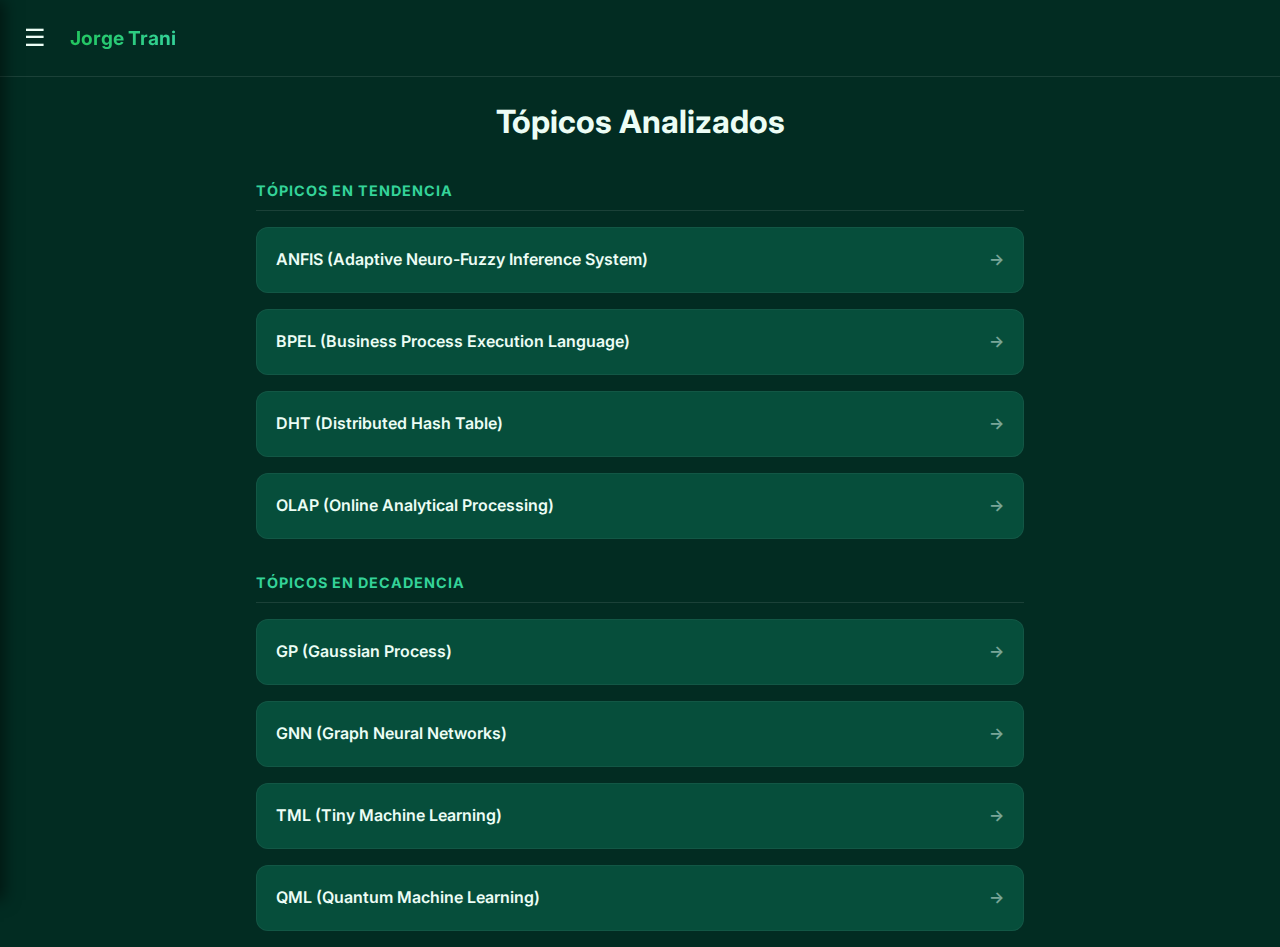
<file: index.html>
<!DOCTYPE html>
<html lang="es">

<head>
    <meta charset="UTF-8">
    <meta name="viewport" content="width=device-width, initial-scale=1.0">
    <title>Tópicos de Investigación</title>
    <link rel="stylesheet" href="style.css">
    <link rel="preconnect" href="https://fonts.googleapis.com">
    <link rel="preconnect" href="https://fonts.gstatic.com" crossorigin>
    <link href="https://fonts.googleapis.com/css2?family=Inter:wght@400;500;600;700&display=swap" rel="stylesheet">
</head>

<body>

    <header>
        <button id="menuToggle" class="menu-toggle" aria-label="Abrir menú">☰</button>
        <div class="brand">Jorge Trani</div>
    </header>

    <div id="overlay" class="overlay"></div>

    <nav id="sidebar" class="sidebar">
        <a href="index.html" class="active">Tópicos</a>
        <a href="red-coautorias.html">Red de coautorías</a>
        <a href="tabla-resultados.html">Tabla de resultados</a>
        <a href="referencias.html">Referencias</a>
    </nav>

    <main>
        <h1>Tópicos Analizados</h1>

        <h2 class="section-title">Tópicos en Tendencia</h2>
        <ul class="topic-list">
            <li><a href="topico-anfis.html">ANFIS (Adaptive Neuro-Fuzzy Inference System)</a></li>
            <li><a href="topico-bpel.html">BPEL (Business Process Execution Language)</a></li>
            <li><a href="topico-dht.html">DHT (Distributed Hash Table)</a></li>
            <li><a href="topico-olap.html">OLAP (Online Analytical Processing)</a></li>
        </ul>

        <h2 class="section-title">Tópicos en Decadencia</h2>
        <ul class="topic-list">
            <li><a href="topico-gp.html">GP (Gaussian Process)</a></li>
            <li><a href="topico-gnn.html">GNN (Graph Neural Networks)</a></li>
            <li><a href="topico-tml.html">TML (Tiny Machine Learning)</a></li>
            <li><a href="topico-qml.html">QML (Quantum Machine Learning)</a></li>
        </ul>
    </main>

    <script src="script.js"></script>
</body>

</html>
</file>
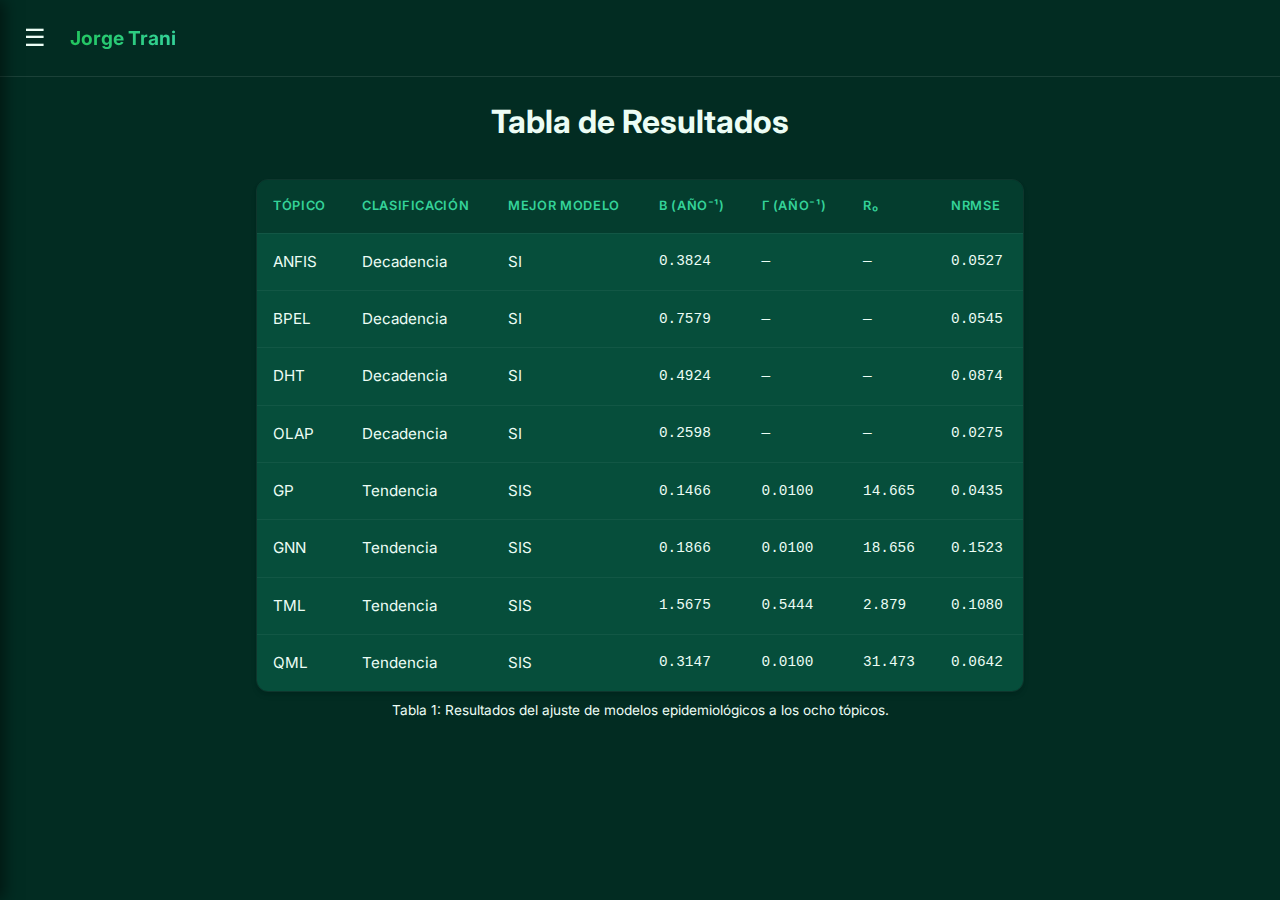
<file: tabla-resultados.html>
<!DOCTYPE html>
<html lang="es">

<head>
    <meta charset="UTF-8">
    <meta name="viewport" content="width=device-width, initial-scale=1.0">
    <title>Resultados</title>
    <link rel="stylesheet" href="style.css">
    <link rel="preconnect" href="https://fonts.googleapis.com">
    <link rel="preconnect" href="https://fonts.gstatic.com" crossorigin>
    <link href="https://fonts.googleapis.com/css2?family=Inter:wght@400;500;600;700&display=swap" rel="stylesheet">
</head>

<body>
    <header>
        <button id="menuToggle" class="menu-toggle" aria-label="Abrir menú">☰</button>
        <div class="brand">Jorge Trani</div>
    </header>
    <div id="overlay" class="overlay"></div>
    <nav id="sidebar" class="sidebar">
        <a href="topicos.html">Tópicos</a>
        <a href="red-completa/index.html">Redes de coautorías</a>
        <a href="tabla-resultados.html" class="active">Tabla de resultados</a>
        <a href="referencias.html">Referencias</a>
    </nav>
    <main>
        <h1>Tabla de Resultados</h1>

        <div class="table-container">
            <table class="results-table">
                <thead>
                    <tr>
                        <th>Tópico</th>
                        <th>Clasificación</th>
                        <th>Mejor modelo</th>
                        <th>β (año⁻¹)</th>
                        <th>γ (año⁻¹)</th>
                        <th>R₀</th>
                        <th>NRMSE</th>
                    </tr>
                </thead>
                <tbody>
                    <tr>
                        <td>ANFIS</td>
                        <td>Decadencia</td>
                        <td>SI</td>
                        <td class="numeric">0.3824</td>
                        <td class="numeric">—</td>
                        <td class="numeric">—</td>
                        <td class="numeric">0.0527</td>
                    </tr>
                    <tr>
                        <td>BPEL</td>
                        <td>Decadencia</td>
                        <td>SI</td>
                        <td class="numeric">0.7579</td>
                        <td class="numeric">—</td>
                        <td class="numeric">—</td>
                        <td class="numeric">0.0545</td>
                    </tr>
                    <tr>
                        <td>DHT</td>
                        <td>Decadencia</td>
                        <td>SI</td>
                        <td class="numeric">0.4924</td>
                        <td class="numeric">—</td>
                        <td class="numeric">—</td>
                        <td class="numeric">0.0874</td>
                    </tr>
                    <tr>
                        <td>OLAP</td>
                        <td>Decadencia</td>
                        <td>SI</td>
                        <td class="numeric">0.2598</td>
                        <td class="numeric">—</td>
                        <td class="numeric">—</td>
                        <td class="numeric">0.0275</td>
                    </tr>
                    <tr>
                        <td>GP</td>
                        <td>Tendencia</td>
                        <td>SIS</td>
                        <td class="numeric">0.1466</td>
                        <td class="numeric">0.0100</td>
                        <td class="numeric">14.665</td>
                        <td class="numeric">0.0435</td>
                    </tr>
                    <tr>
                        <td>GNN</td>
                        <td>Tendencia</td>
                        <td>SIS</td>
                        <td class="numeric">0.1866</td>
                        <td class="numeric">0.0100</td>
                        <td class="numeric">18.656</td>
                        <td class="numeric">0.1523</td>
                    </tr>
                    <tr>
                        <td>TML</td>
                        <td>Tendencia</td>
                        <td>SIS</td>
                        <td class="numeric">1.5675</td>
                        <td class="numeric">0.5444</td>
                        <td class="numeric">2.879</td>
                        <td class="numeric">0.1080</td>
                    </tr>
                    <tr>
                        <td>QML</td>
                        <td>Tendencia</td>
                        <td>SIS</td>
                        <td class="numeric">0.3147</td>
                        <td class="numeric">0.0100</td>
                        <td class="numeric">31.473</td>
                        <td class="numeric">0.0642</td>
                    </tr>
                </tbody>
            </table>
        </div>
        <p class="table-caption">Tabla 1: Resultados del ajuste de modelos epidemiológicos a los ocho tópicos.</p>
    </main>
    <script src="script.js"></script>
</body>

</html>
</file>
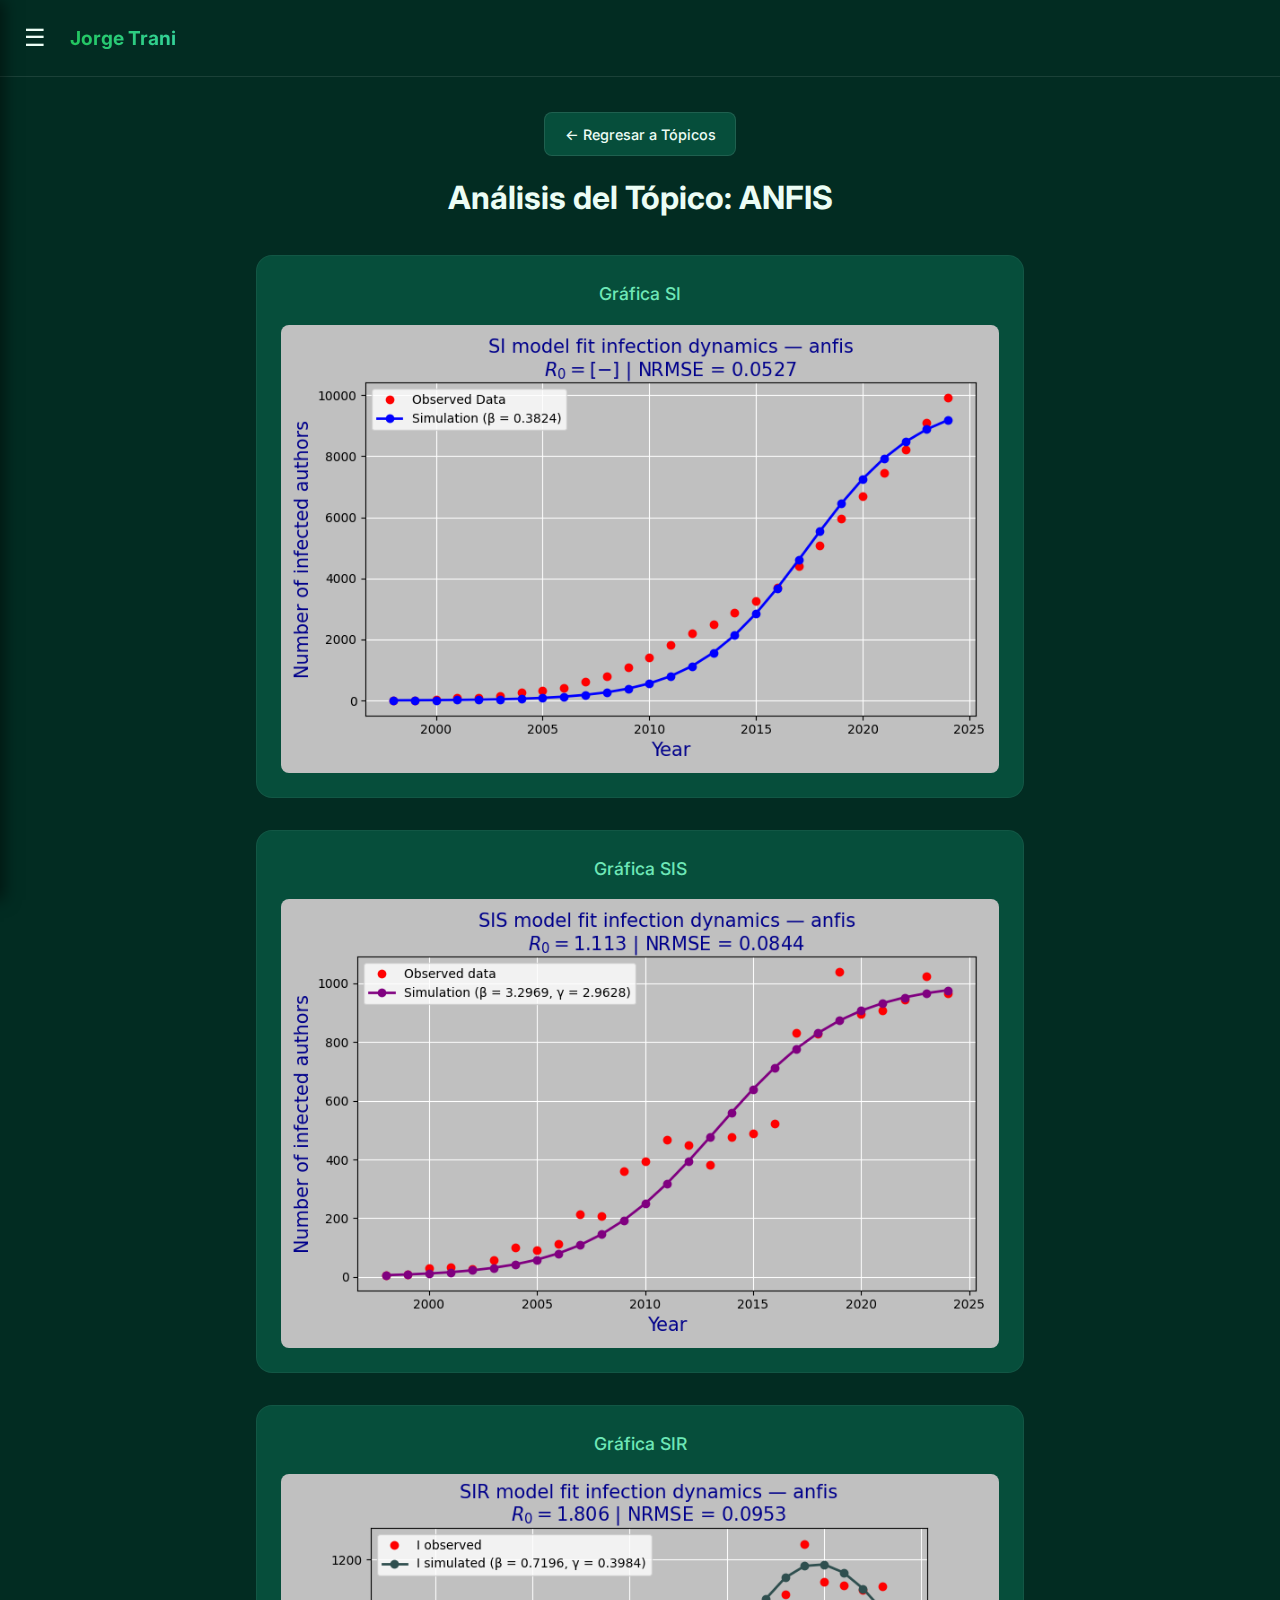
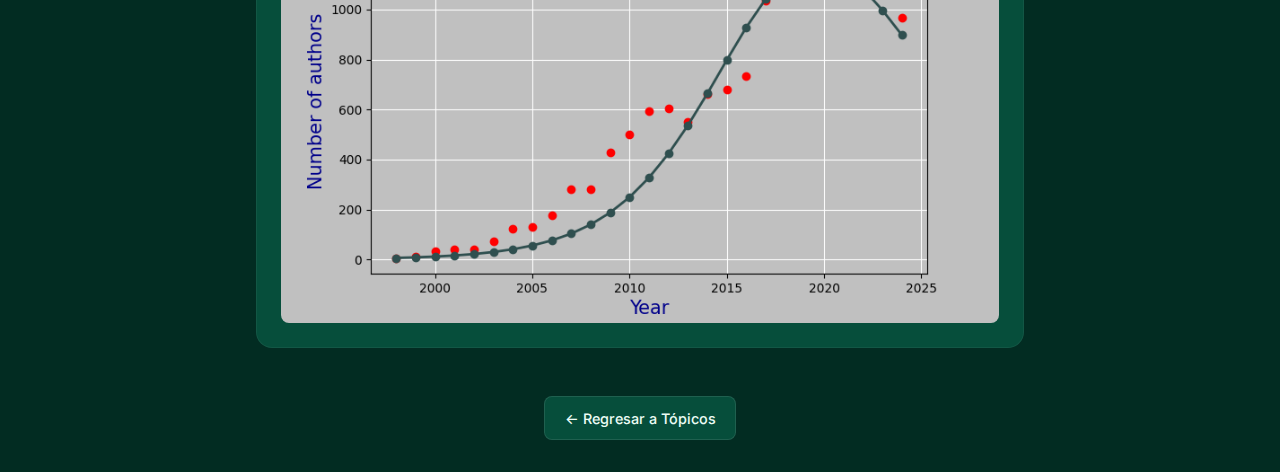
<file: topico-anfis.html>
<!DOCTYPE html>
<html lang="es">

<head>
    <meta charset="UTF-8">
    <meta name="viewport" content="width=device-width, initial-scale=1.0">
    <title>Tópico: ANFIS</title>
    <link rel="stylesheet" href="style.css">
    <link rel="preconnect" href="https://fonts.googleapis.com">
    <link rel="preconnect" href="https://fonts.gstatic.com" crossorigin>
    <link href="https://fonts.googleapis.com/css2?family=Inter:wght@400;500;600;700&display=swap" rel="stylesheet">
</head>

<body>
    <header>
        <button id="menuToggle" class="menu-toggle" aria-label="Abrir menú">☰</button>
        <div class="brand">Jorge Trani</div>
    </header>
    <div id="overlay" class="overlay"></div>
    <nav id="sidebar" class="sidebar">
        <a href="index.html">Tópicos</a>
        <a href="red-coautorias.html">Red de coautorías</a>
        <a href="tabla-resultados.html">Tabla de resultados</a>
        <a href="referencias.html">Referencias</a>
    </nav>
    <main>
        <div class="btn-back-container">
            <a href="index.html" class="btn-back">← Regresar a Tópicos</a>
        </div>

        <h1>Análisis del Tópico: ANFIS</h1>

        <div class="chart-card">
            <h2 class="chart-title">Gráfica SI</h2>
            <img src="imagenes/anfis_si.png" alt="Gráfica SI ANFIS" class="chart-img">
        </div>

        <div class="chart-card">
            <h2 class="chart-title">Gráfica SIS</h2>
            <img src="imagenes/anfis_sis.png" alt="Gráfica SIS ANFIS" class="chart-img">
        </div>

        <div class="chart-card">
            <h2 class="chart-title">Gráfica SIR</h2>
            <img src="imagenes/anfis_sir.png" alt="Gráfica SIR ANFIS" class="chart-img">
        </div>

        <div class="btn-back-container">
            <a href="index.html" class="btn-back">← Regresar a Tópicos</a>
        </div>
    </main>
    <script src="script.js"></script>
</body>

</html>
</file>
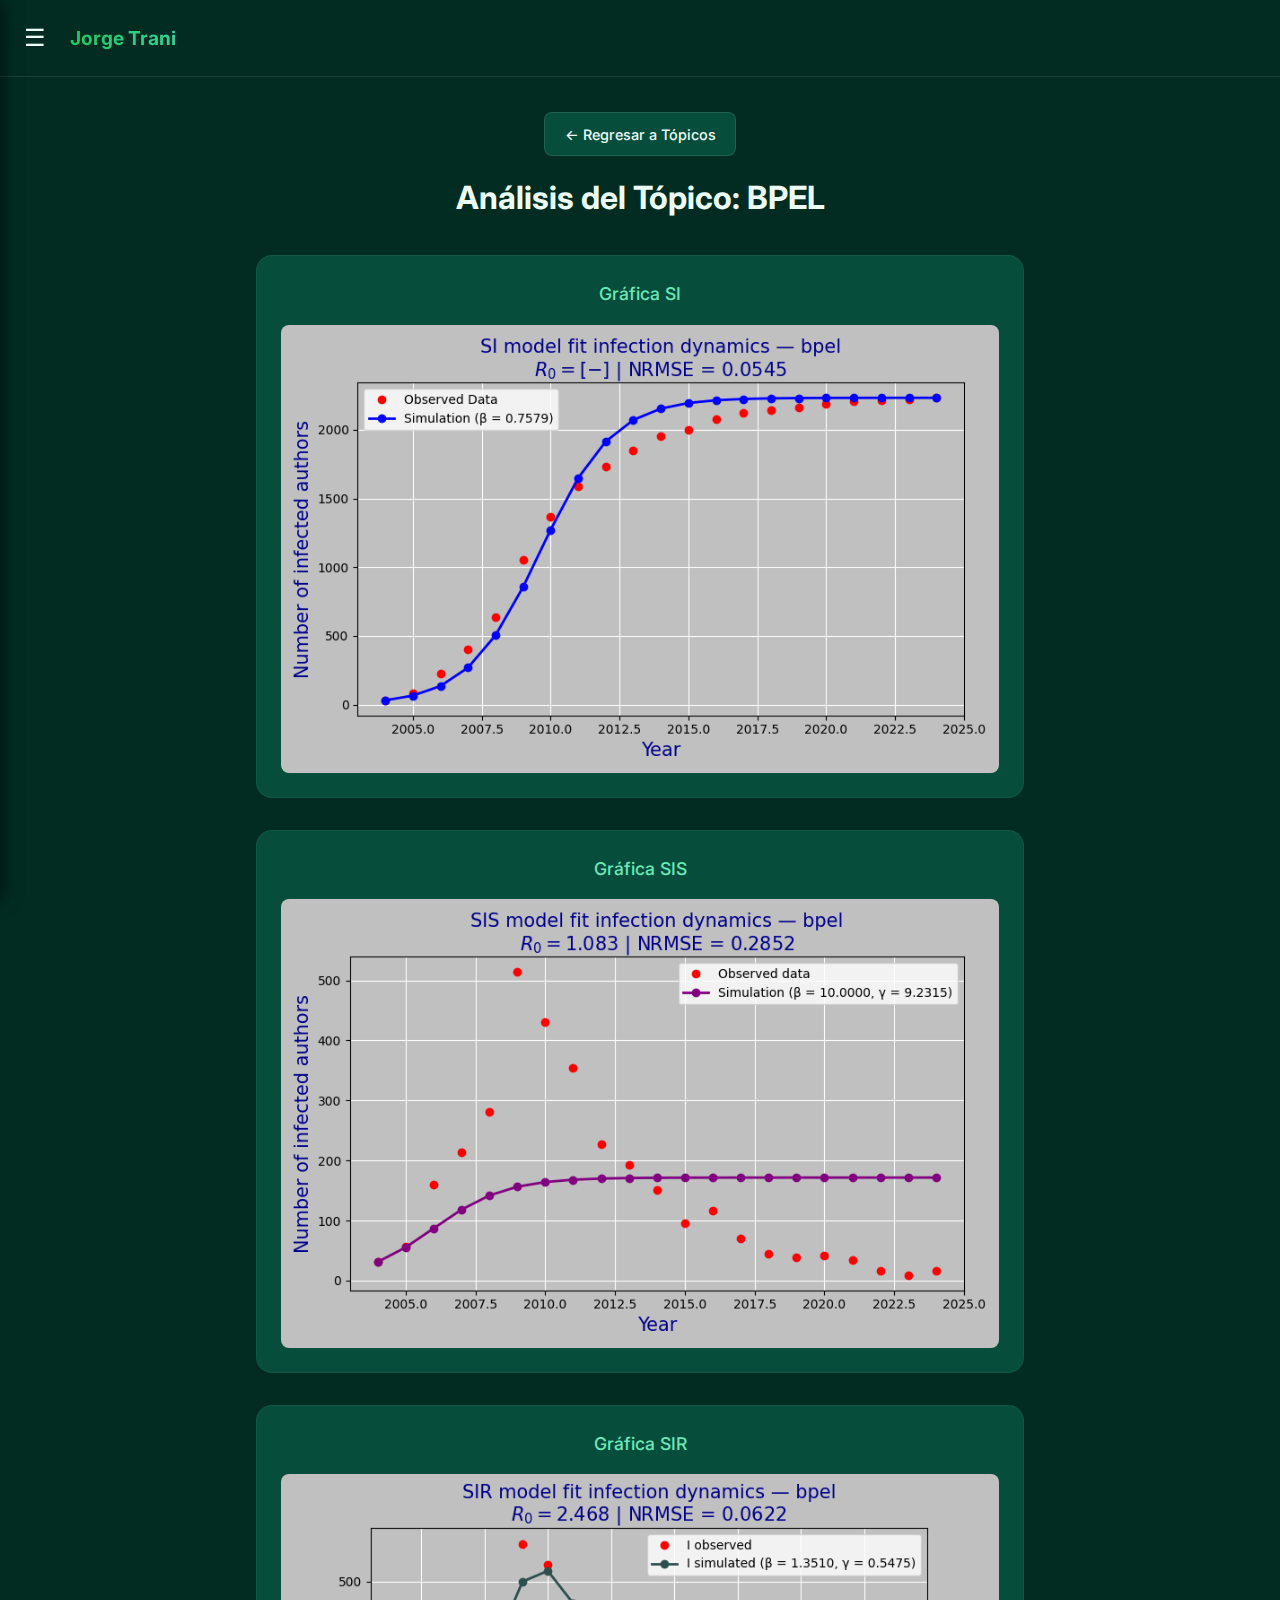
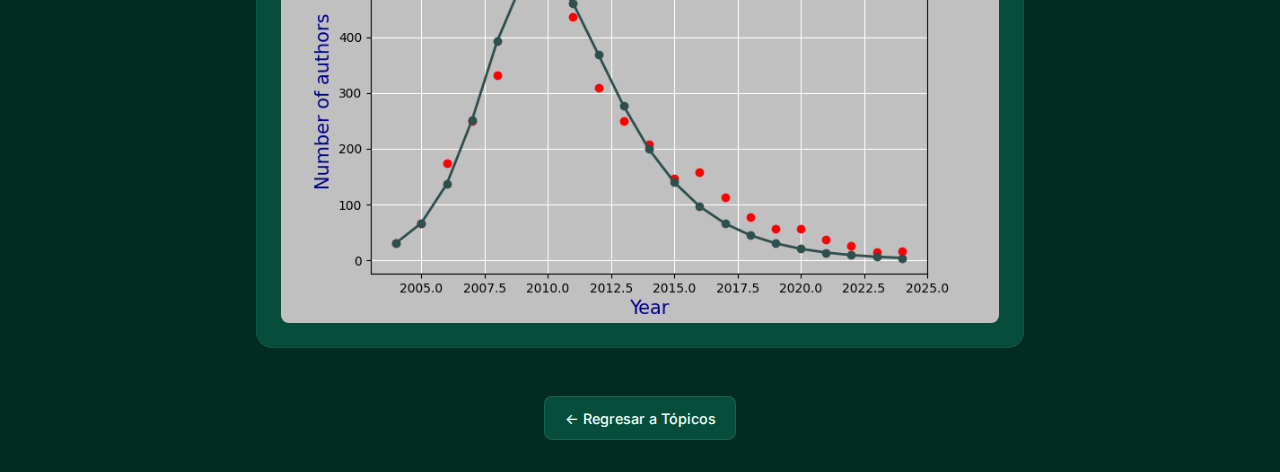
<file: topico-bpel.html>
<!DOCTYPE html>
<html lang="es">

<head>
    <meta charset="UTF-8">
    <meta name="viewport" content="width=device-width, initial-scale=1.0">
    <title>Tópico: BPEL</title>
    <link rel="stylesheet" href="style.css">
    <link rel="preconnect" href="https://fonts.googleapis.com">
    <link rel="preconnect" href="https://fonts.gstatic.com" crossorigin>
    <link href="https://fonts.googleapis.com/css2?family=Inter:wght@400;500;600;700&display=swap" rel="stylesheet">
</head>

<body>
    <header>
        <button id="menuToggle" class="menu-toggle" aria-label="Abrir menú">☰</button>
        <div class="brand">Jorge Trani</div>
    </header>
    <div id="overlay" class="overlay"></div>
    <nav id="sidebar" class="sidebar">
        <a href="index.html">Tópicos</a>
        <a href="red-coautorias.html">Red de coautorías</a>
        <a href="tabla-resultados.html">Tabla de resultados</a>
        <a href="referencias.html">Referencias</a>
    </nav>
    <main>
        <div class="btn-back-container">
            <a href="index.html" class="btn-back">← Regresar a Tópicos</a>
        </div>

        <h1>Análisis del Tópico: BPEL</h1>

        <div class="chart-card">
            <h2 class="chart-title">Gráfica SI</h2>
            <img src="imagenes/bpel_si.png" alt="Gráfica SI BPEL" class="chart-img">
        </div>

        <div class="chart-card">
            <h2 class="chart-title">Gráfica SIS</h2>
            <img src="imagenes/bpel_sis.png" alt="Gráfica SIS BPEL" class="chart-img">
        </div>

        <div class="chart-card">
            <h2 class="chart-title">Gráfica SIR</h2>
            <img src="imagenes/bpel_sir.png" alt="Gráfica SIR BPEL" class="chart-img">
        </div>

        <div class="btn-back-container">
            <a href="index.html" class="btn-back">← Regresar a Tópicos</a>
        </div>
    </main>
    <script src="script.js"></script>
</body>

</html>
</file>
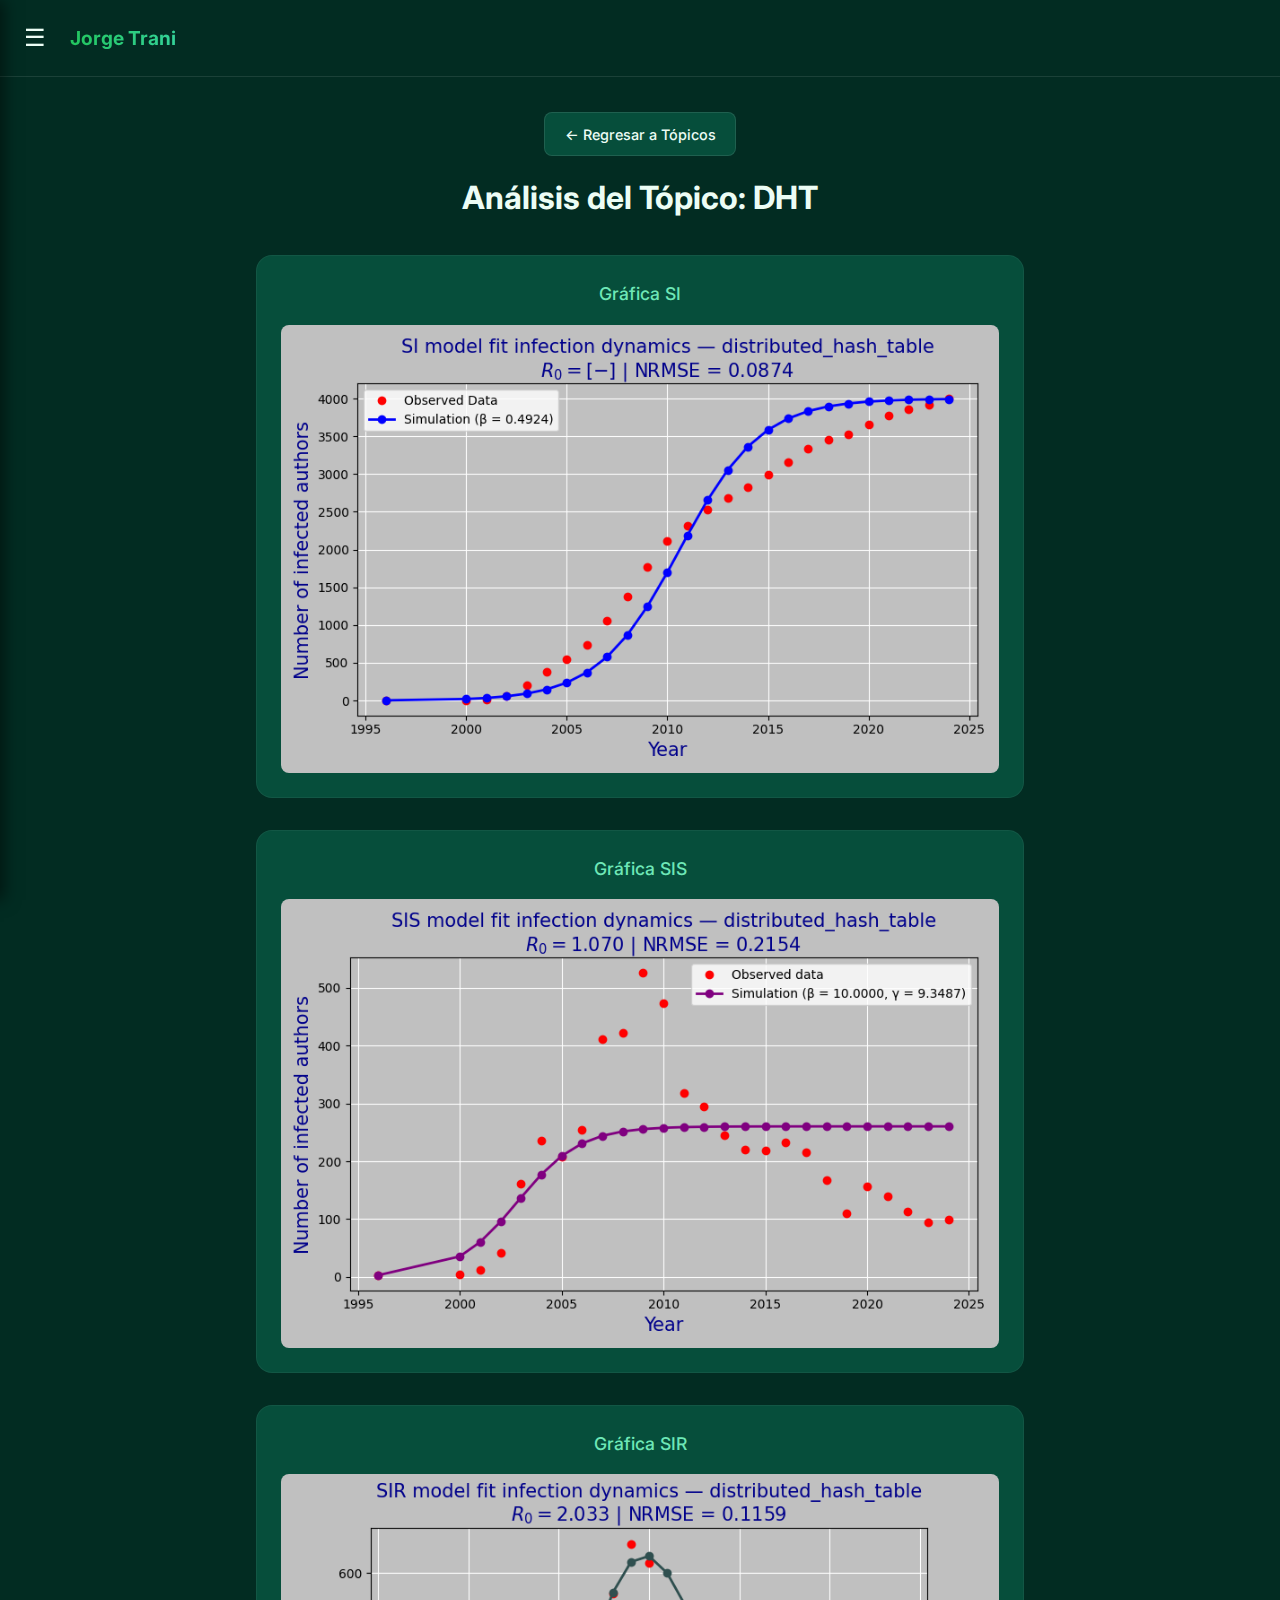
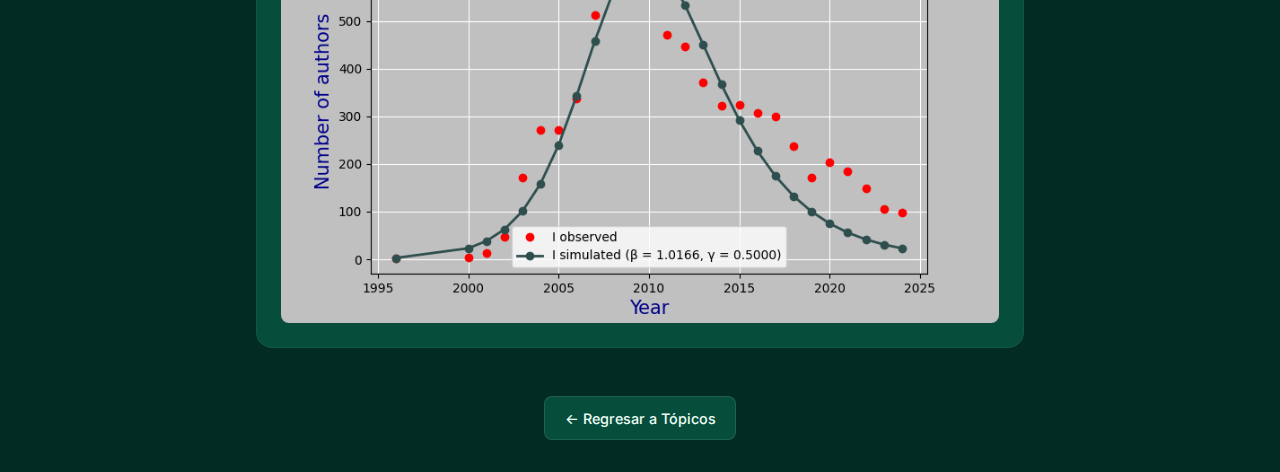
<file: topico-dht.html>
<!DOCTYPE html>
<html lang="es">

<head>
    <meta charset="UTF-8">
    <meta name="viewport" content="width=device-width, initial-scale=1.0">
    <title>Tópico: DHT</title>
    <link rel="stylesheet" href="style.css">
    <link rel="preconnect" href="https://fonts.googleapis.com">
    <link rel="preconnect" href="https://fonts.gstatic.com" crossorigin>
    <link href="https://fonts.googleapis.com/css2?family=Inter:wght@400;500;600;700&display=swap" rel="stylesheet">
</head>

<body>
    <header>
        <button id="menuToggle" class="menu-toggle" aria-label="Abrir menú">☰</button>
        <div class="brand">Jorge Trani</div>
    </header>
    <div id="overlay" class="overlay"></div>
    <nav id="sidebar" class="sidebar">
        <a href="index.html">Tópicos</a>
        <a href="red-coautorias.html">Red de coautorías</a>
        <a href="tabla-resultados.html">Tabla de resultados</a>
        <a href="referencias.html">Referencias</a>
    </nav>
    <main>
        <div class="btn-back-container">
            <a href="index.html" class="btn-back">← Regresar a Tópicos</a>
        </div>

        <h1>Análisis del Tópico: DHT</h1>

        <div class="chart-card">
            <h2 class="chart-title">Gráfica SI</h2>
            <img src="imagenes/dht_si.png" alt="Gráfica SI DHT" class="chart-img">
        </div>

        <div class="chart-card">
            <h2 class="chart-title">Gráfica SIS</h2>
            <img src="imagenes/dht_sis.png" alt="Gráfica SIS DHT" class="chart-img">
        </div>

        <div class="chart-card">
            <h2 class="chart-title">Gráfica SIR</h2>
            <img src="imagenes/dht_sir.png" alt="Gráfica SIR DHT" class="chart-img">
        </div>

        <div class="btn-back-container">
            <a href="index.html" class="btn-back">← Regresar a Tópicos</a>
        </div>
    </main>
    <script src="script.js"></script>
</body>

</html>
</file>
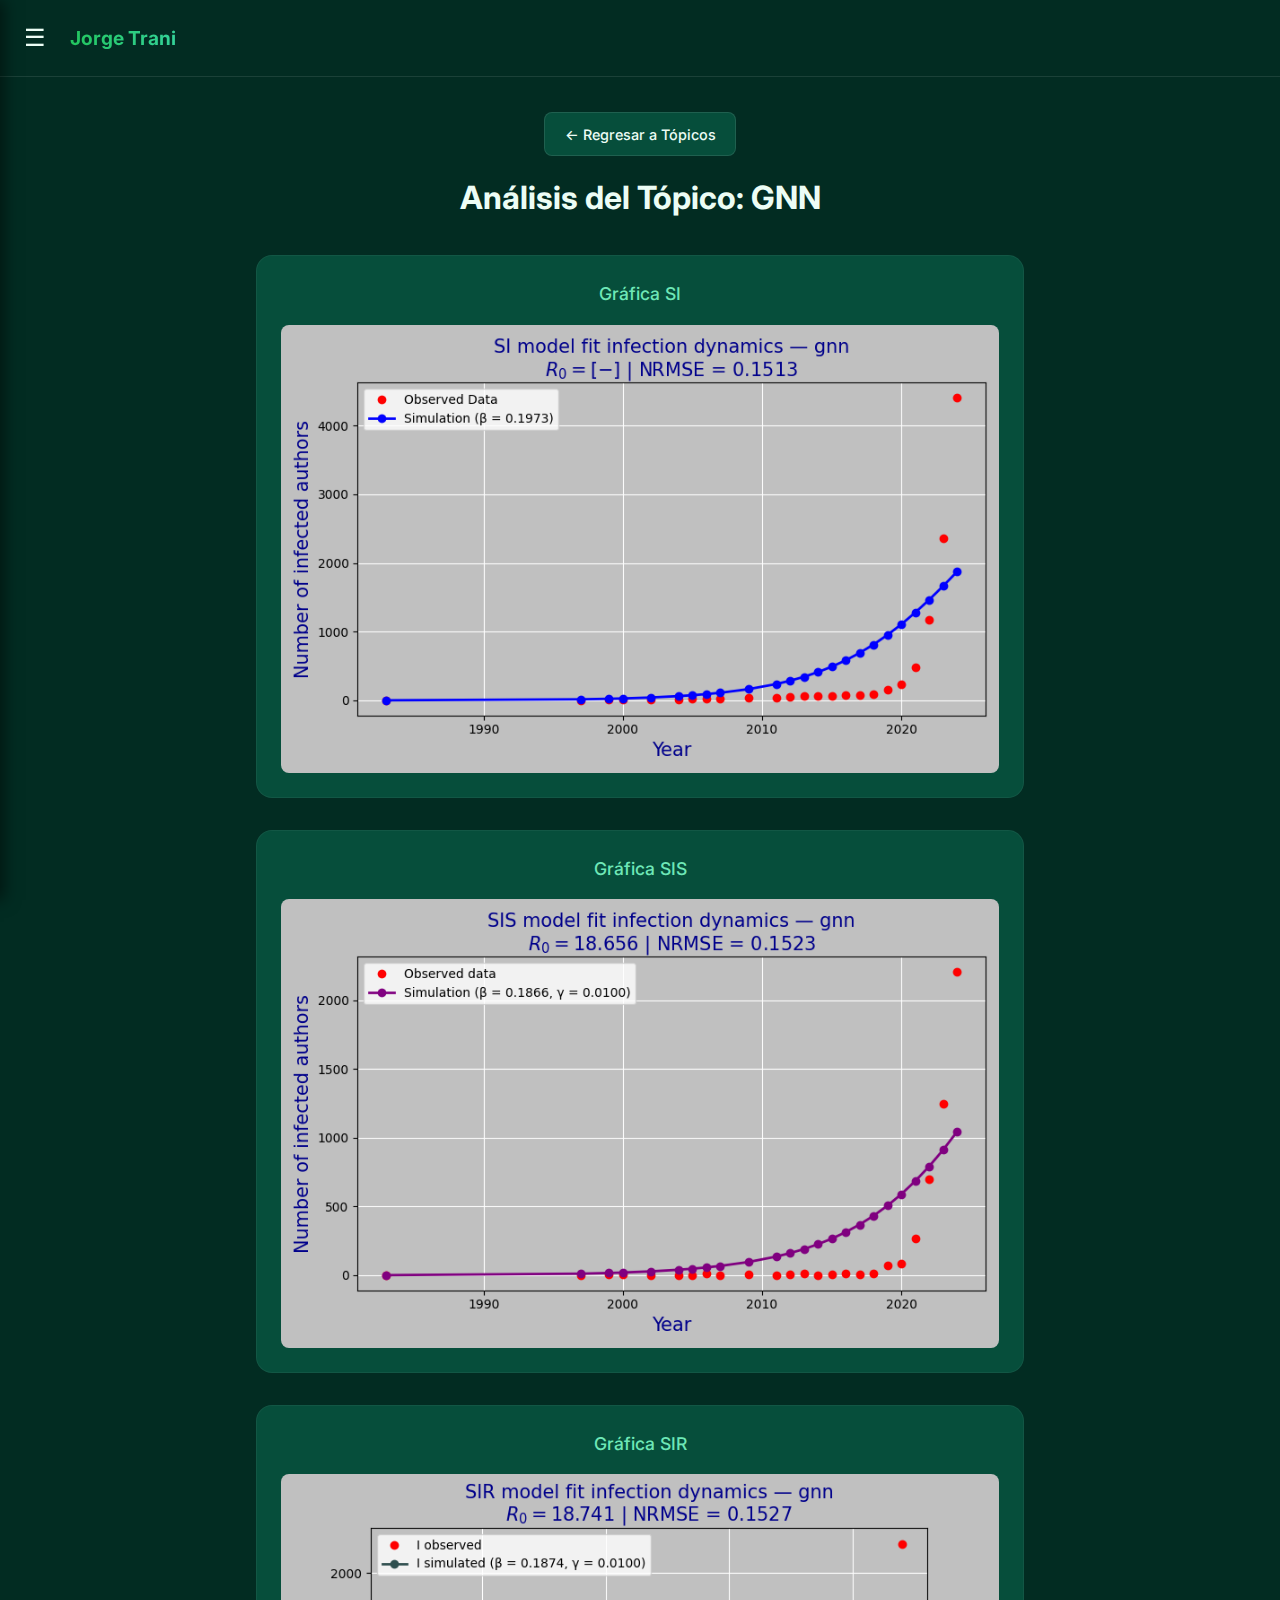
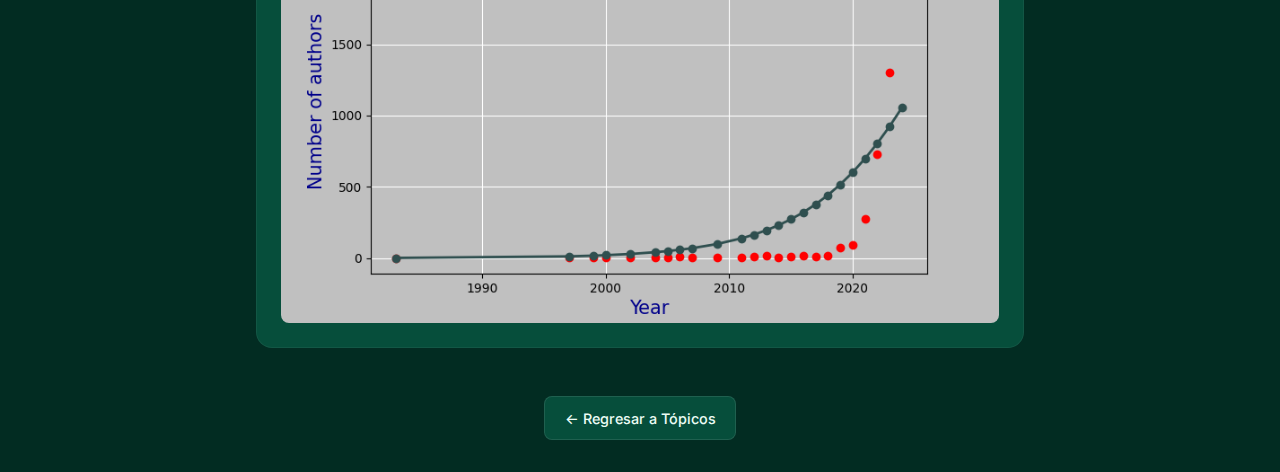
<file: topico-gnn.html>
<!DOCTYPE html>
<html lang="es">

<head>
    <meta charset="UTF-8">
    <meta name="viewport" content="width=device-width, initial-scale=1.0">
    <title>Tópico: GNN</title>
    <link rel="stylesheet" href="style.css">
    <link rel="preconnect" href="https://fonts.googleapis.com">
    <link rel="preconnect" href="https://fonts.gstatic.com" crossorigin>
    <link href="https://fonts.googleapis.com/css2?family=Inter:wght@400;500;600;700&display=swap" rel="stylesheet">
</head>

<body>
    <header>
        <button id="menuToggle" class="menu-toggle" aria-label="Abrir menú">☰</button>
        <div class="brand">Jorge Trani</div>
    </header>
    <div id="overlay" class="overlay"></div>
    <nav id="sidebar" class="sidebar">
        <a href="index.html">Tópicos</a>
        <a href="red-completa/index.html">Redes de coautorías</a>
        <a href="tabla-resultados.html">Tabla de resultados</a>
        <a href="referencias.html">Referencias</a>
    </nav>
    <main>
        <div class="btn-back-container">
            <a href="index.html" class="btn-back">← Regresar a Tópicos</a>
        </div>

        <h1>Análisis del Tópico: GNN</h1>

        <div class="chart-card">
            <h2 class="chart-title">Gráfica SI</h2>
            <img src="imagenes/gnn_si.png" alt="Gráfica SI GNN" class="chart-img">
        </div>

        <div class="chart-card">
            <h2 class="chart-title">Gráfica SIS</h2>
            <img src="imagenes/gnn_sis.png" alt="Gráfica SIS GNN" class="chart-img">
        </div>

        <div class="chart-card">
            <h2 class="chart-title">Gráfica SIR</h2>
            <img src="imagenes/gnn_sir.png" alt="Gráfica SIR GNN" class="chart-img">
        </div>

        <div class="btn-back-container">
            <a href="index.html" class="btn-back">← Regresar a Tópicos</a>
        </div>
    </main>
    <script src="script.js"></script>
</body>

</html>
</file>
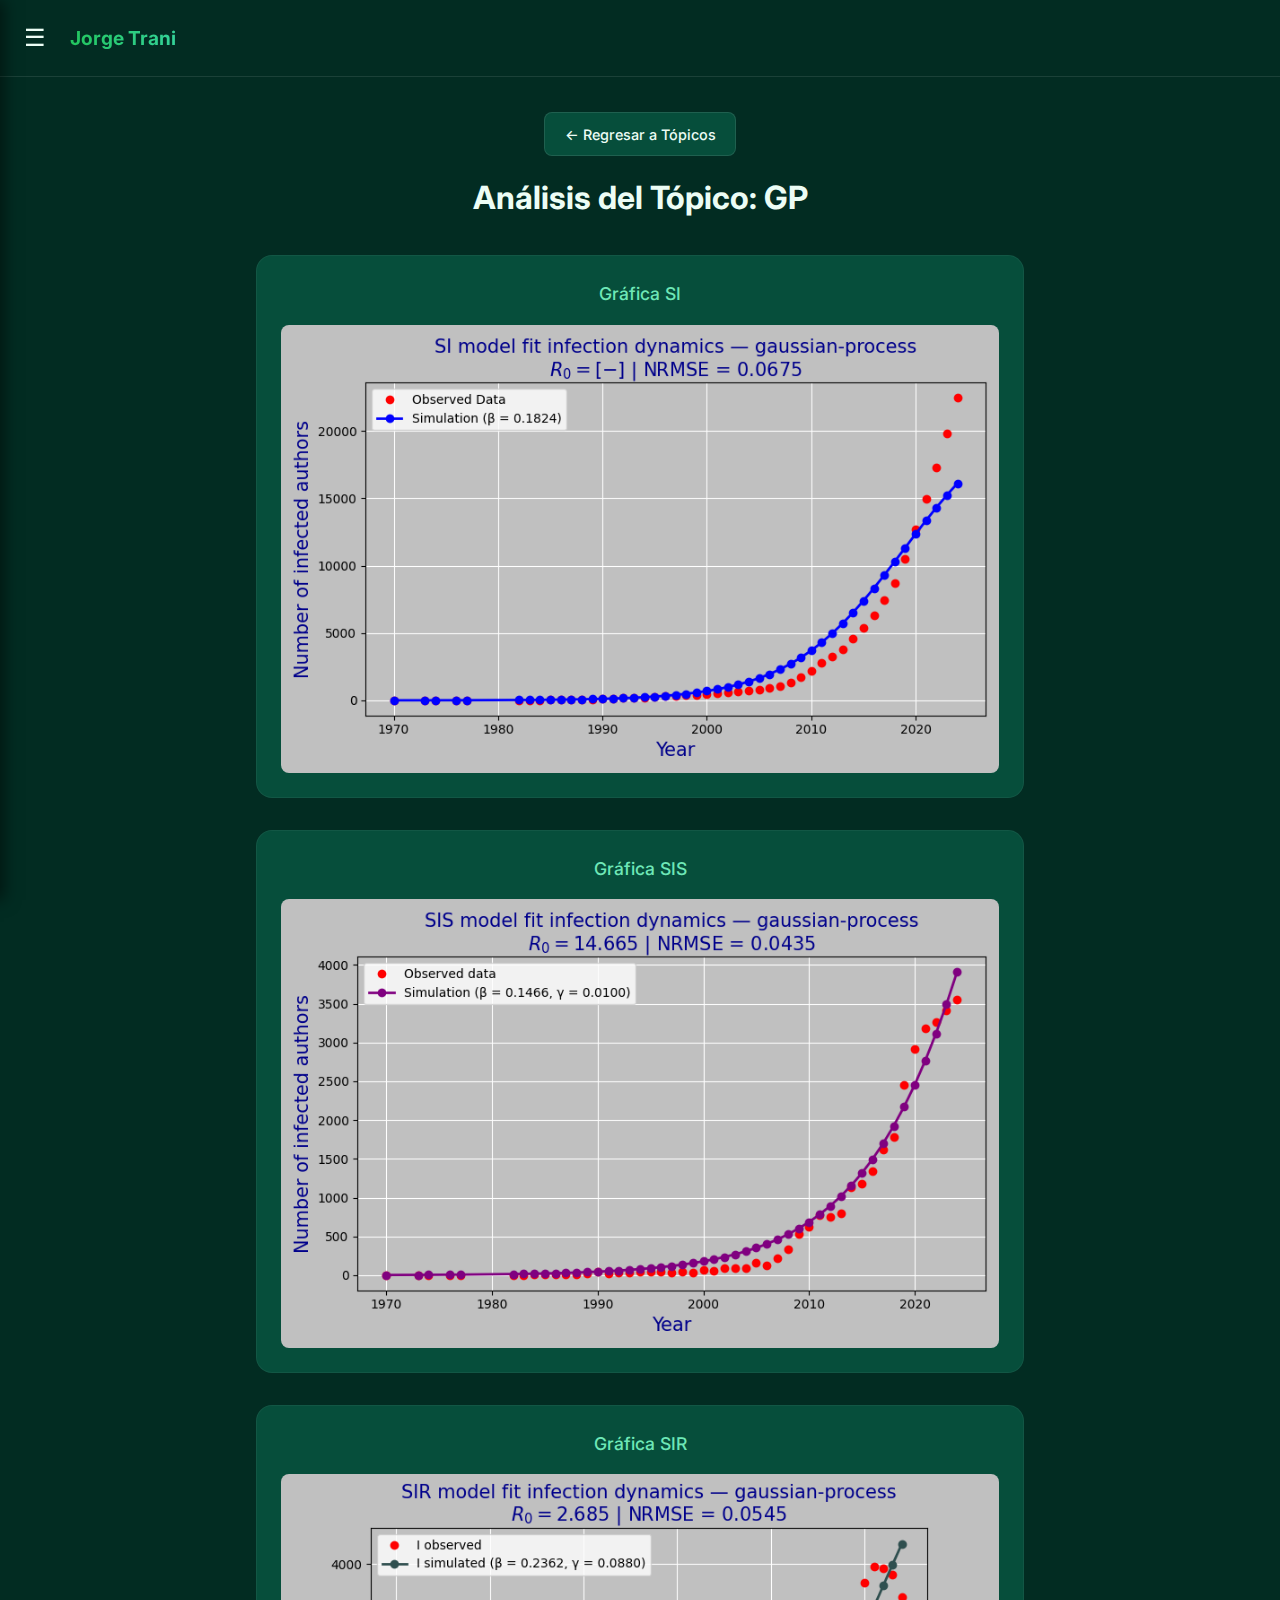
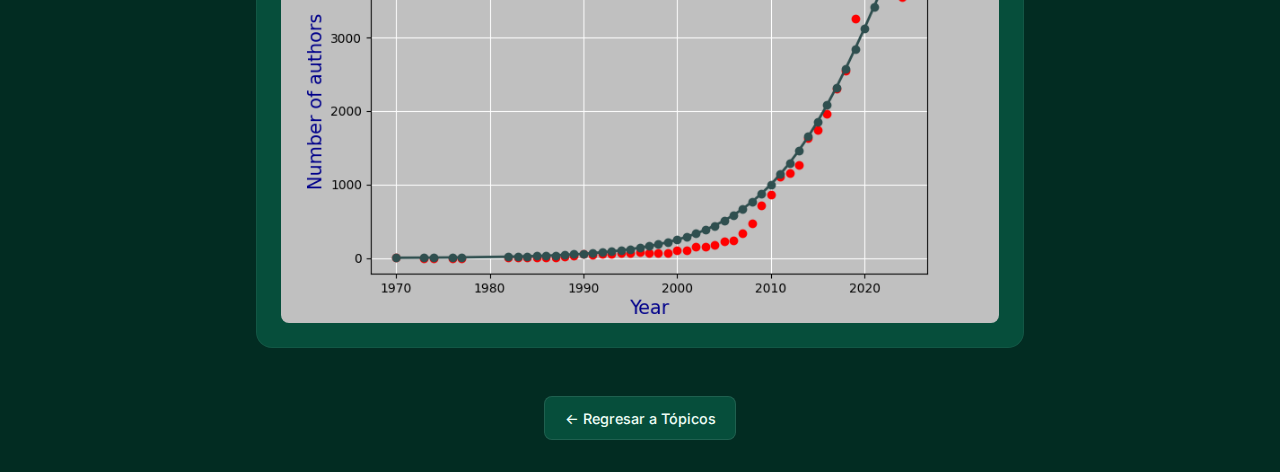
<file: topico-gp.html>
<!DOCTYPE html>
<html lang="es">

<head>
    <meta charset="UTF-8">
    <meta name="viewport" content="width=device-width, initial-scale=1.0">
    <title>Tópico: GP</title>
    <link rel="stylesheet" href="style.css">
    <link rel="preconnect" href="https://fonts.googleapis.com">
    <link rel="preconnect" href="https://fonts.gstatic.com" crossorigin>
    <link href="https://fonts.googleapis.com/css2?family=Inter:wght@400;500;600;700&display=swap" rel="stylesheet">
</head>

<body>
    <header>
        <button id="menuToggle" class="menu-toggle" aria-label="Abrir menú">☰</button>
        <div class="brand">Jorge Trani</div>
    </header>
    <div id="overlay" class="overlay"></div>
    <nav id="sidebar" class="sidebar">
        <a href="index.html">Tópicos</a>
        <a href="red-coautorias.html">Red de coautorías</a>
        <a href="tabla-resultados.html">Tabla de resultados</a>
        <a href="referencias.html">Referencias</a>
    </nav>
    <main>
        <div class="btn-back-container">
            <a href="index.html" class="btn-back">← Regresar a Tópicos</a>
        </div>

        <h1>Análisis del Tópico: GP</h1>

        <div class="chart-card">
            <h2 class="chart-title">Gráfica SI</h2>
            <img src="imagenes/gp_si.png" alt="Gráfica SI GP" class="chart-img">
        </div>

        <div class="chart-card">
            <h2 class="chart-title">Gráfica SIS</h2>
            <img src="imagenes/gp_sis.png" alt="Gráfica SIS GP" class="chart-img">
        </div>

        <div class="chart-card">
            <h2 class="chart-title">Gráfica SIR</h2>
            <img src="imagenes/gp_sir.png" alt="Gráfica SIR GP" class="chart-img">
        </div>

        <div class="btn-back-container">
            <a href="index.html" class="btn-back">← Regresar a Tópicos</a>
        </div>
    </main>
    <script src="script.js"></script>
</body>

</html>
</file>
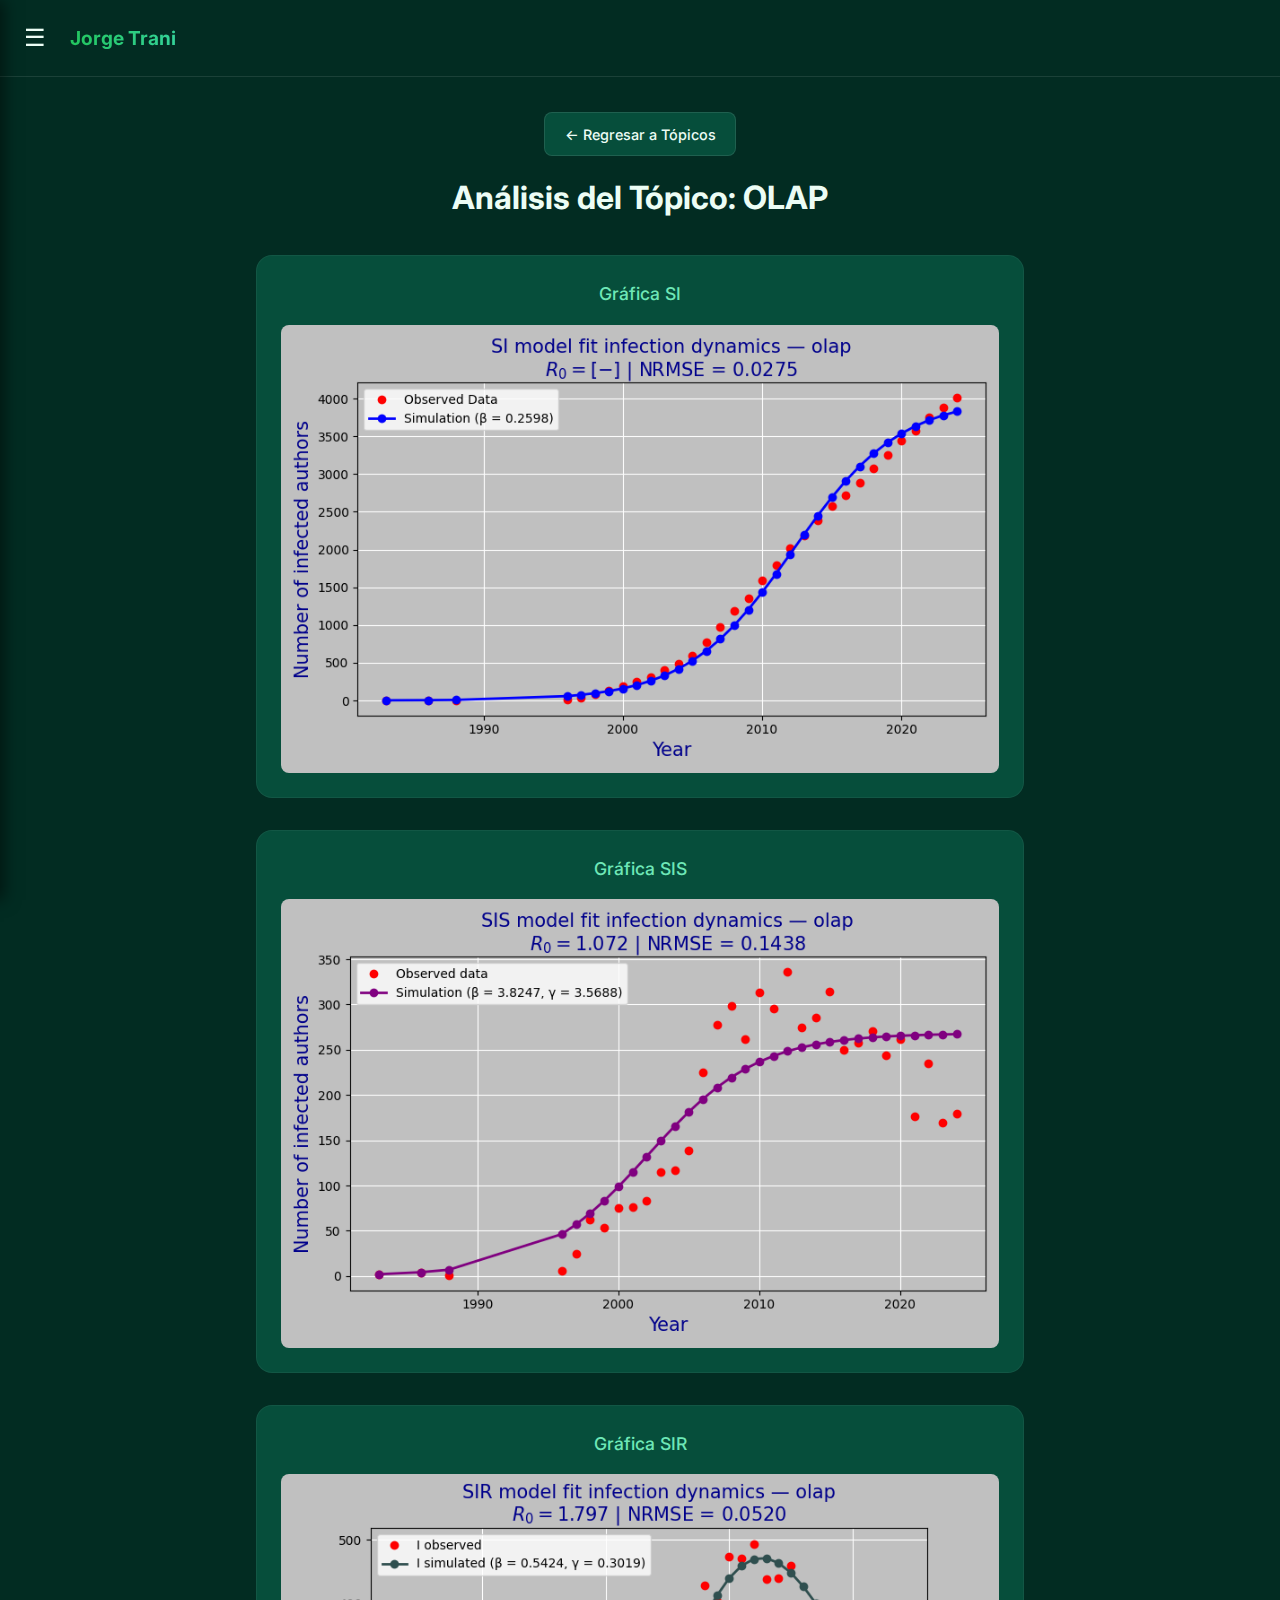
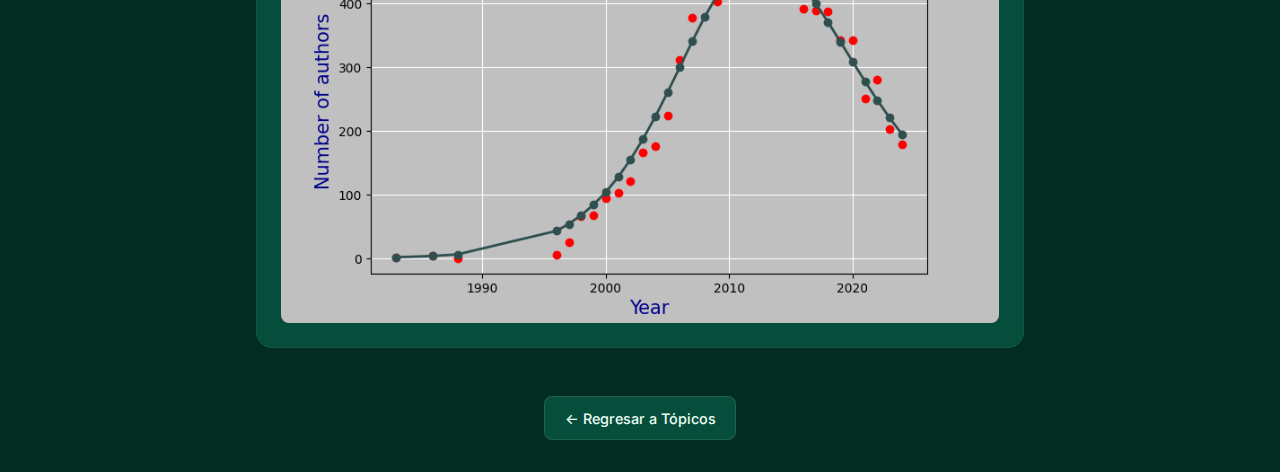
<file: topico-olap.html>
<!DOCTYPE html>
<html lang="es">

<head>
    <meta charset="UTF-8">
    <meta name="viewport" content="width=device-width, initial-scale=1.0">
    <title>Tópico: OLAP</title>
    <link rel="stylesheet" href="style.css">
    <link rel="preconnect" href="https://fonts.googleapis.com">
    <link rel="preconnect" href="https://fonts.gstatic.com" crossorigin>
    <link href="https://fonts.googleapis.com/css2?family=Inter:wght@400;500;600;700&display=swap" rel="stylesheet">
</head>

<body>
    <header>
        <button id="menuToggle" class="menu-toggle" aria-label="Abrir menú">☰</button>
        <div class="brand">Jorge Trani</div>
    </header>
    <div id="overlay" class="overlay"></div>
    <nav id="sidebar" class="sidebar">
        <a href="index.html">Tópicos</a>
        <a href="red-coautorias.html">Red de coautorías</a>
        <a href="tabla-resultados.html">Tabla de resultados</a>
        <a href="referencias.html">Referencias</a>
    </nav>
    <main>
        <div class="btn-back-container">
            <a href="index.html" class="btn-back">← Regresar a Tópicos</a>
        </div>

        <h1>Análisis del Tópico: OLAP</h1>

        <div class="chart-card">
            <h2 class="chart-title">Gráfica SI</h2>
            <img src="imagenes/olap_si.png" alt="Gráfica SI OLAP" class="chart-img">
        </div>

        <div class="chart-card">
            <h2 class="chart-title">Gráfica SIS</h2>
            <img src="imagenes/olap_sis.png" alt="Gráfica SIS OLAP" class="chart-img">
        </div>

        <div class="chart-card">
            <h2 class="chart-title">Gráfica SIR</h2>
            <img src="imagenes/olap_sir.png" alt="Gráfica SIR OLAP" class="chart-img">
        </div>

        <div class="btn-back-container">
            <a href="index.html" class="btn-back">← Regresar a Tópicos</a>
        </div>
    </main>
    <script src="script.js"></script>
</body>

</html>
</file>
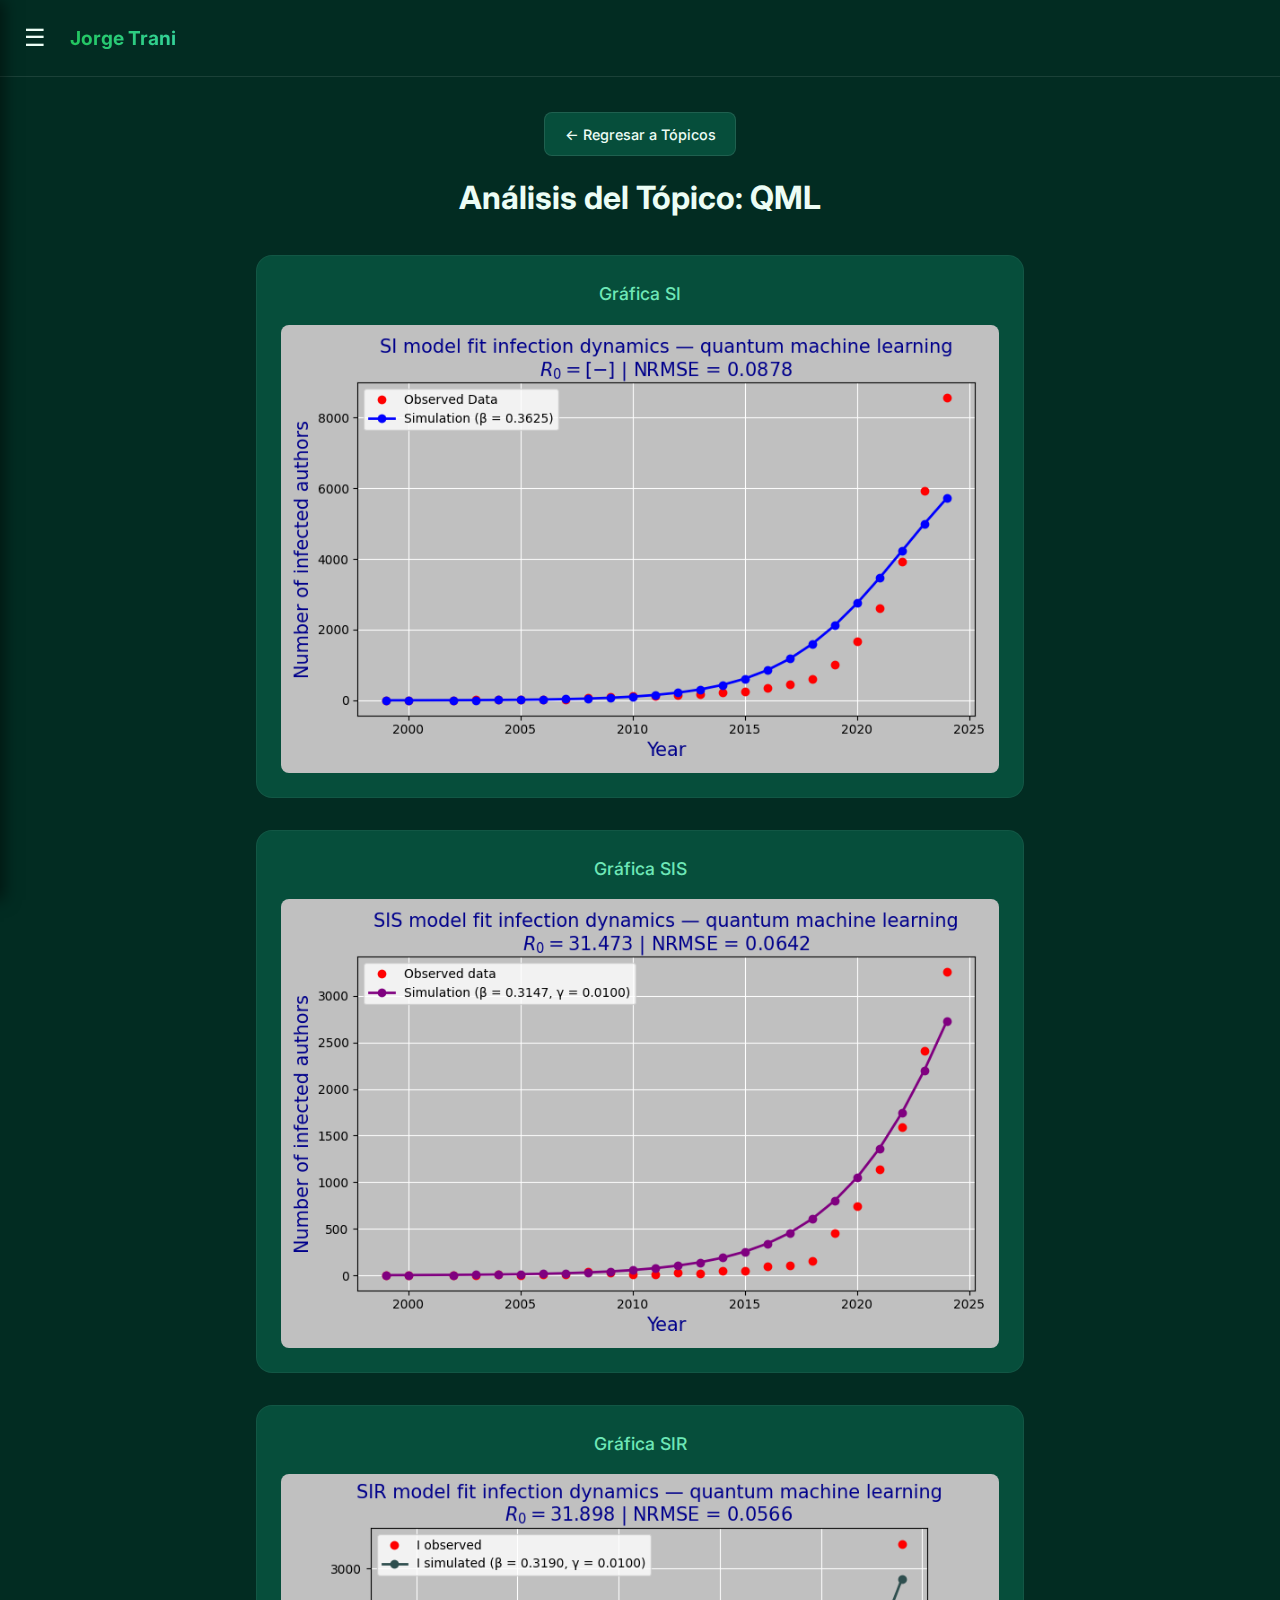
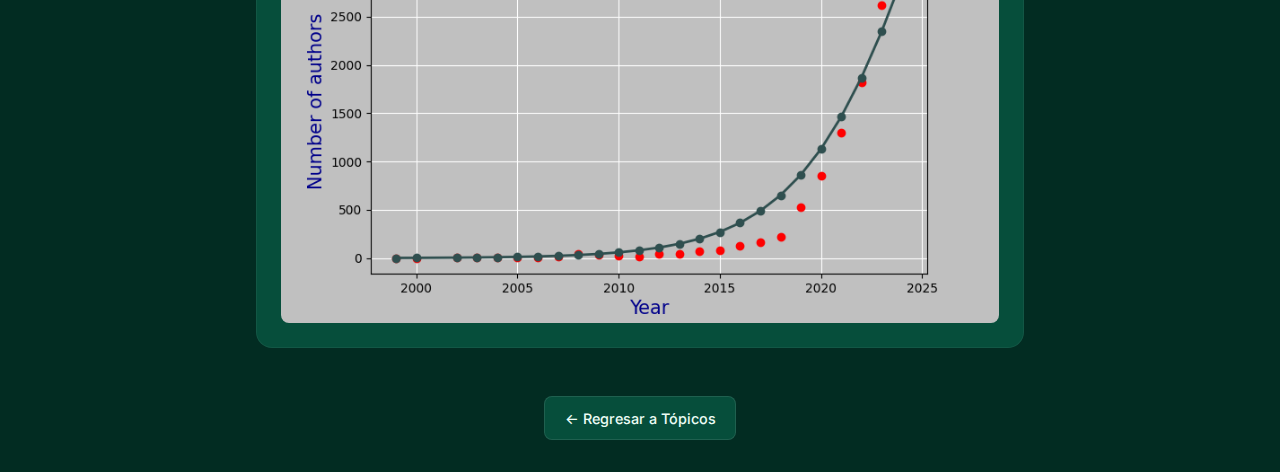
<file: topico-qml.html>
<!DOCTYPE html>
<html lang="es">

<head>
    <meta charset="UTF-8">
    <meta name="viewport" content="width=device-width, initial-scale=1.0">
    <title>Tópico: QML</title>
    <link rel="stylesheet" href="style.css">
    <link rel="preconnect" href="https://fonts.googleapis.com">
    <link rel="preconnect" href="https://fonts.gstatic.com" crossorigin>
    <link href="https://fonts.googleapis.com/css2?family=Inter:wght@400;500;600;700&display=swap" rel="stylesheet">
</head>

<body>
    <header>
        <button id="menuToggle" class="menu-toggle" aria-label="Abrir menú">☰</button>
        <div class="brand">Jorge Trani</div>
    </header>
    <div id="overlay" class="overlay"></div>
    <nav id="sidebar" class="sidebar">
        <a href="index.html">Tópicos</a>
        <a href="red-coautorias.html">Red de coautorías</a>
        <a href="tabla-resultados.html">Tabla de resultados</a>
        <a href="referencias.html">Referencias</a>
    </nav>
    <main>
        <div class="btn-back-container">
            <a href="index.html" class="btn-back">← Regresar a Tópicos</a>
        </div>

        <h1>Análisis del Tópico: QML</h1>

        <div class="chart-card">
            <h2 class="chart-title">Gráfica SI</h2>
            <img src="imagenes/qml_si.png" alt="Gráfica SI QML" class="chart-img">
        </div>

        <div class="chart-card">
            <h2 class="chart-title">Gráfica SIS</h2>
            <img src="imagenes/qml_sis.png" alt="Gráfica SIS QML" class="chart-img">
        </div>

        <div class="chart-card">
            <h2 class="chart-title">Gráfica SIR</h2>
            <img src="imagenes/qml_sir.png" alt="Gráfica SIR QML" class="chart-img">
        </div>

        <div class="btn-back-container">
            <a href="index.html" class="btn-back">← Regresar a Tópicos</a>
        </div>
    </main>
    <script src="script.js"></script>
</body>

</html>
</file>
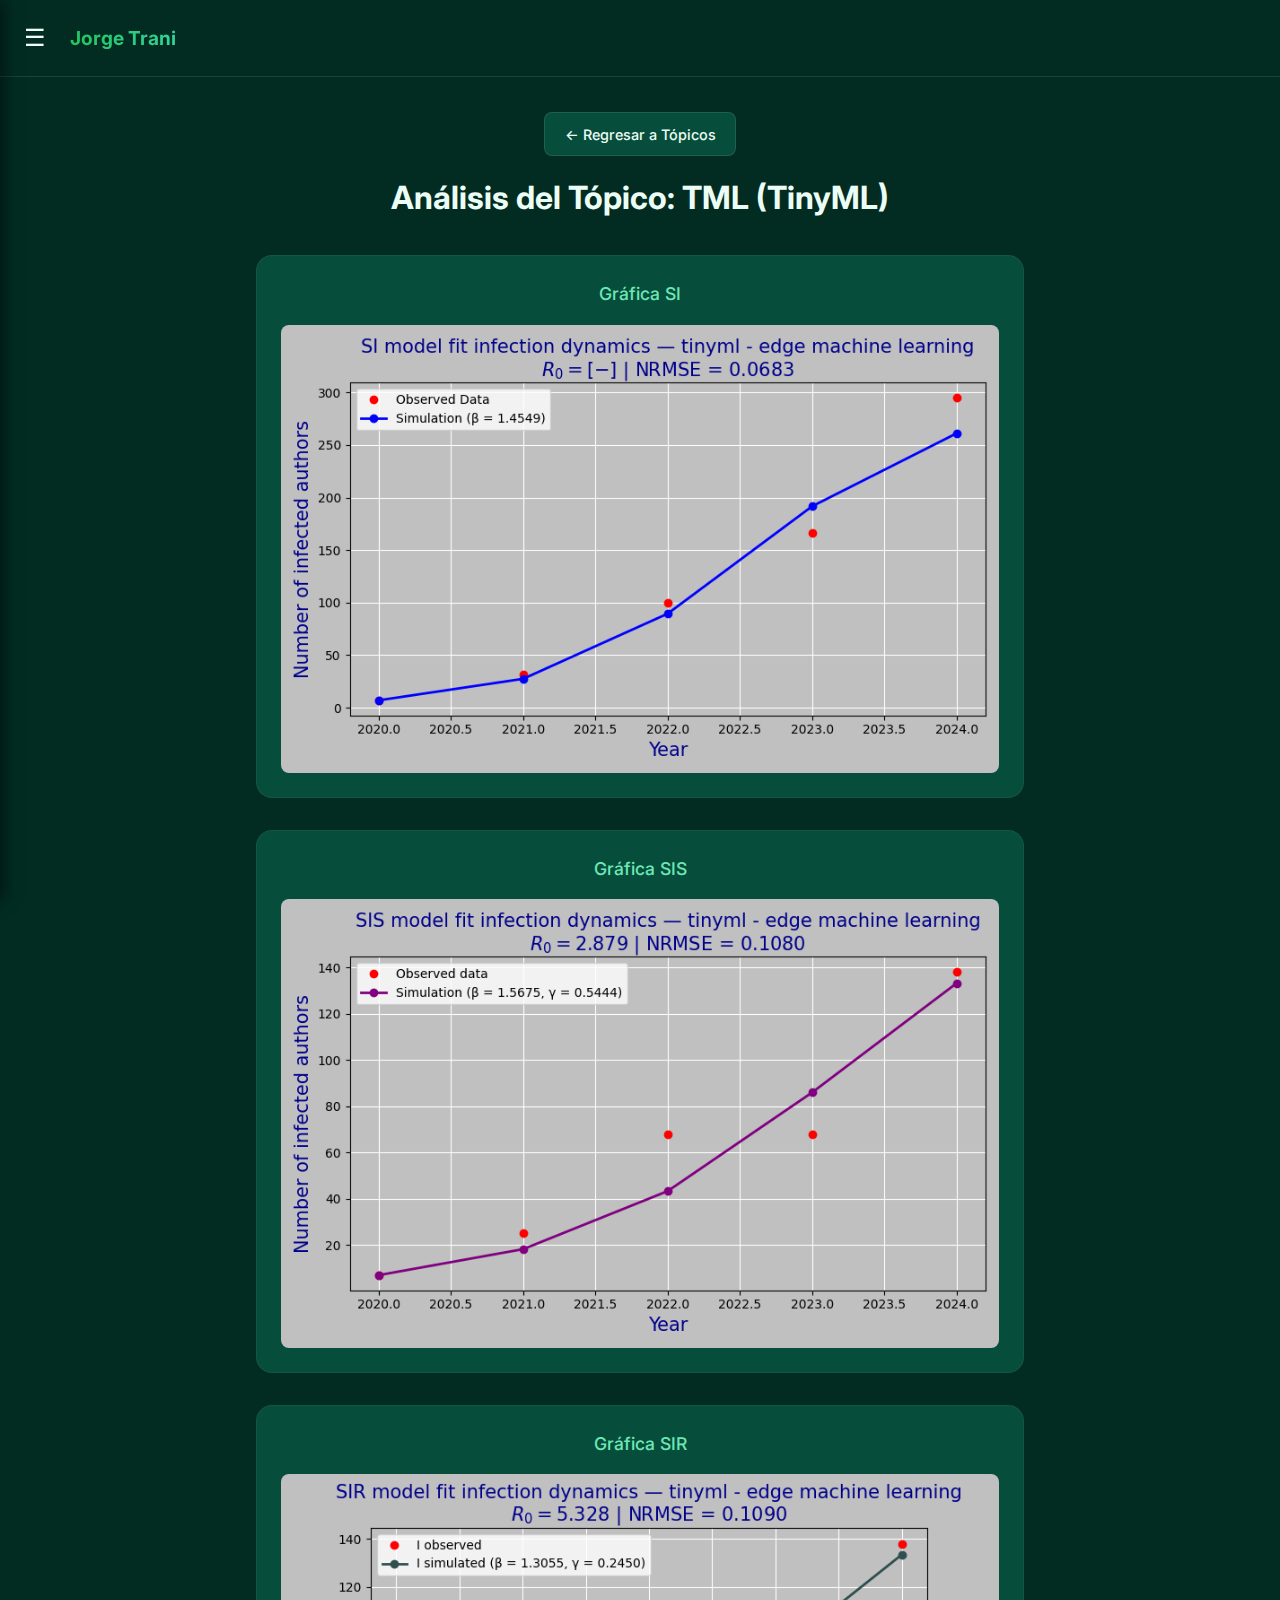
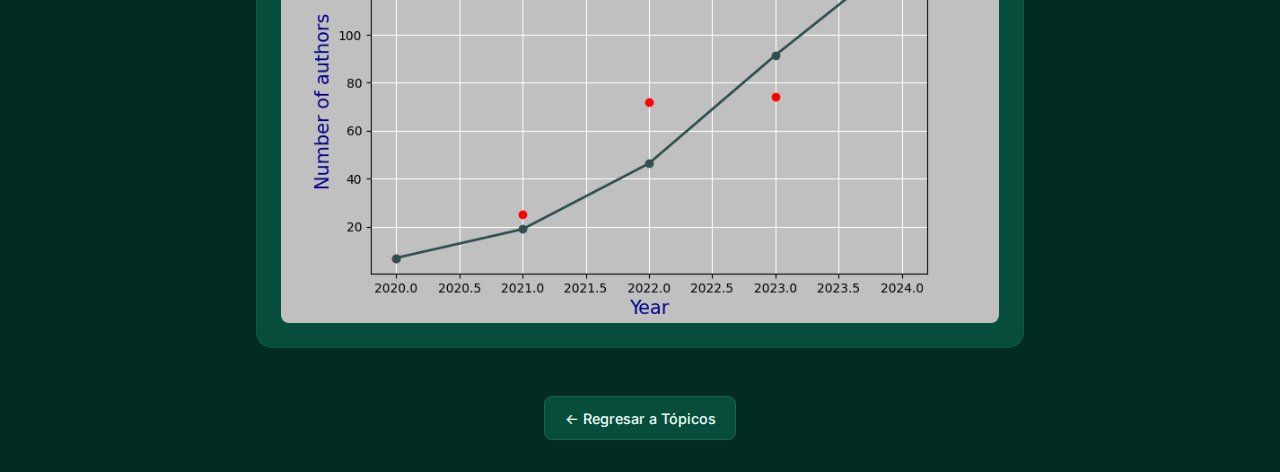
<file: topico-tml.html>
<!DOCTYPE html>
<html lang="es">

<head>
    <meta charset="UTF-8">
    <meta name="viewport" content="width=device-width, initial-scale=1.0">
    <title>Tópico: TML (TinyML)</title>
    <link rel="stylesheet" href="style.css">
    <link rel="preconnect" href="https://fonts.googleapis.com">
    <link rel="preconnect" href="https://fonts.gstatic.com" crossorigin>
    <link href="https://fonts.googleapis.com/css2?family=Inter:wght@400;500;600;700&display=swap" rel="stylesheet">
</head>

<body>
    <header>
        <button id="menuToggle" class="menu-toggle" aria-label="Abrir menú">☰</button>
        <div class="brand">Jorge Trani</div>
    </header>
    <div id="overlay" class="overlay"></div>
    <nav id="sidebar" class="sidebar">
        <a href="index.html">Tópicos</a>
        <a href="red-coautorias.html">Red de coautorías</a>
        <a href="tabla-resultados.html">Tabla de resultados</a>
        <a href="referencias.html">Referencias</a>
    </nav>
    <main>
        <div class="btn-back-container">
            <a href="index.html" class="btn-back">← Regresar a Tópicos</a>
        </div>

        <h1>Análisis del Tópico: TML (TinyML)</h1>

        <div class="chart-card">
            <h2 class="chart-title">Gráfica SI</h2>
            <img src="imagenes/tinyml_si.png" alt="Gráfica SI TinyML" class="chart-img">
        </div>

        <div class="chart-card">
            <h2 class="chart-title">Gráfica SIS</h2>
            <img src="imagenes/tinyml_sis.png" alt="Gráfica SIS TinyML" class="chart-img">
        </div>

        <div class="chart-card">
            <h2 class="chart-title">Gráfica SIR</h2>
            <img src="imagenes/tinyml_sir.png" alt="Gráfica SIR TinyML" class="chart-img">
        </div>

        <div class="btn-back-container">
            <a href="index.html" class="btn-back">← Regresar a Tópicos</a>
        </div>
    </main>
    <script src="script.js"></script>
</body>

</html>
</file>
<file: style.css>
:root {
  --primary: #22c55e;
  /* Green 500 */
  --secondary: #34d399;
  /* Emerald 400 */
  --bg-dark: #022c22;
  /* Emerald 950 */
  --bg-card: #064e3b;
  /* Emerald 900 */
  --text-main: #ecfdf5;
  /* Emerald 50 */
  --text-muted: #6ee7b7;
  /* Emerald 300 */
  --font-main: 'Inter', system-ui, -apple-system, sans-serif;
  --transition: all 0.3s cubic-bezier(0.4, 0, 0.2, 1);
}

* {
  box-sizing: border-box;
  margin: 0;
  padding: 0;
}

/* Enlaces normales */
a {
  color: #4da6ff;
  /* azul clarito */
  text-decoration: none;
}


body {
  font-family: var(--font-main);
  background-color: var(--bg-dark);
  color: var(--text-main);
  line-height: 1.6;
  overflow-x: hidden;
}

/* Header & Nav */
header {
  position: fixed;
  top: 0;
  width: 100%;
  background: rgba(2, 44, 34, 0.9);
  /* Dark Emerald with opacity */
  backdrop-filter: blur(10px);
  padding: 1rem;
  z-index: 1000;
  display: flex;
  align-items: center;
  border-bottom: 1px solid rgba(255, 255, 255, 0.1);
}

.menu-toggle {
  background: none;
  border: none;
  color: var(--text-main);
  font-size: 1.5rem;
  cursor: pointer;
  z-index: 1002;
  padding: 0.5rem;
}

.brand {
  margin-left: 1rem;
  font-weight: 700;
  font-size: 1.2rem;
  background: linear-gradient(to right, var(--primary), var(--secondary));
  -webkit-background-clip: text;
  background-clip: text;
  color: transparent;
}

/* Sidebar Menu */
.sidebar {
  position: fixed;
  top: 0;
  left: -280px;
  width: 280px;
  height: 100vh;
  background: var(--bg-card);
  padding-top: 5rem;
  transition: var(--transition);
  z-index: 1001;
  box-shadow: 4px 0 15px rgba(0, 0, 0, 0.5);
  display: flex;
  flex-direction: column;
}

.sidebar.active {
  left: 0;
}

.sidebar a {
  padding: 1rem 2rem;
  text-decoration: none;
  color: var(--text-muted);
  font-weight: 500;
  transition: var(--transition);
  border-left: 3px solid transparent;
}

.sidebar a:hover,
.sidebar a.active {
  color: var(--text-main);
  background: rgba(255, 255, 255, 0.05);
  border-left-color: var(--secondary);
}

.overlay {
  position: fixed;
  top: 0;
  left: 0;
  width: 100vw;
  height: 100vh;
  background: rgba(0, 0, 0, 0.5);
  opacity: 0;
  transition: opacity 0.3s ease;
  z-index: 1000;
  backdrop-filter: blur(2px);
  display: none;
}

.overlay.active {
  display: block;
  opacity: 1;
}

/* Main Content */
main {
  margin-top: 80px;
  /* Space for fixed header */
  padding: 1rem;
  max-width: 800px;
  margin-left: auto;
  margin-right: auto;
  min-height: calc(100vh - 80px);
}

h1,
h2 {
  margin-bottom: 1.5rem;
  color: var(--text-main);
}

h1 {
  font-size: 2rem;
  text-align: center;
  margin-bottom: 2rem;
}

/* Lists */
.topic-list {
  list-style: none;
  display: grid;
  gap: 1rem;
}

.topic-list li a {
  display: block;
  background: var(--bg-card);
  padding: 1.2rem;
  border-radius: 12px;
  text-decoration: none;
  color: var(--text-main);
  font-weight: 600;
  transition: var(--transition);
  border: 1px solid rgba(255, 255, 255, 0.05);
  display: flex;
  justify-content: space-between;
  align-items: center;
}

.topic-list li a:after {
  content: '→';
  opacity: 0.5;
  transition: var(--transition);
}

.topic-list li a:hover {
  transform: translateY(-2px);
  border-color: var(--primary);
  box-shadow: 0 4px 12px rgba(34, 197, 94, 0.2);
}

.topic-list li a:hover:after {
  opacity: 1;
  transform: translateX(4px);
}

.section-title {
  color: var(--secondary);
  font-size: 0.9rem;
  text-transform: uppercase;
  letter-spacing: 1px;
  margin: 2rem 0 1rem;
  padding-bottom: 0.5rem;
  border-bottom: 1px solid rgba(255, 255, 255, 0.1);
}

/* Analysis Page specific */
.chart-card {
  background: var(--bg-card);
  border-radius: 16px;
  padding: 1.5rem;
  margin-bottom: 2rem;
  border: 1px solid rgba(255, 255, 255, 0.05);
}

.chart-title {
  font-size: 1.1rem;
  margin-bottom: 1rem;
  color: var(--text-muted);
  font-weight: 500;
  text-align: center;
}

.chart-img {
  width: 100%;
  height: auto;
  border-radius: 8px;
  display: block;
}

/* Mobile specific optimisations */
/* Desktop Layout adjustments if needed, 
   but kept simple as user asked for mobile focus */

/* Results Table */
.table-container {
  width: 100%;
  overflow-x: auto;
  border-radius: 12px;
  box-shadow: 0 4px 6px -1px rgba(0, 0, 0, 0.1), 0 2px 4px -1px rgba(0, 0, 0, 0.06);
  border: 1px solid rgba(255, 255, 255, 0.05);
  margin-top: 1rem;
}

.results-table {
  width: 100%;
  border-collapse: collapse;
  background: var(--bg-card);
  font-size: 0.95rem;
  color: var(--text-main);
  min-width: 600px;
  /* Force scroll on very small screens */
}

.results-table th,
.results-table td {
  padding: 1rem;
  text-align: left;
  border-bottom: 1px solid rgba(255, 255, 255, 0.05);
}

.results-table th {
  background: rgba(2, 44, 34, 0.5);
  /* Matching new bg-dark */
  font-weight: 600;
  color: var(--secondary);
  text-transform: uppercase;
  font-size: 0.8rem;
  letter-spacing: 0.05em;
  position: sticky;
  top: 0;
}

.results-table tr:last-child td {
  border-bottom: none;
}

.results-table tr:hover {
  background: rgba(255, 255, 255, 0.02);
}

.results-table td.numeric {
  font-family: 'Menlo', 'Monaco', 'Courier New', monospace;
  font-size: 0.9rem;
}

.table-caption {
  margin-top: 0.5rem;
  text-align: center;
  font-size: 0.85rem;
}

/* Back Button */
.btn-back {
  display: inline-flex;
  align-items: center;
  gap: 0.5rem;
  padding: 0.6rem 1.2rem;
  margin: 1rem 0;
  color: var(--text-main);
  text-decoration: none;
  font-weight: 500;
  background: var(--bg-card);
  border: 1px solid rgba(255, 255, 255, 0.1);
  border-radius: 8px;
  transition: var(--transition);
  font-size: 0.9rem;
}

.btn-back:hover {
  border-color: var(--primary);
  color: var(--primary);
  transform: translateX(-4px);
  background: rgba(34, 197, 94, 0.1);
}

.btn-back-container {
  display: flex;
  justify-content: center;
}
</file>
